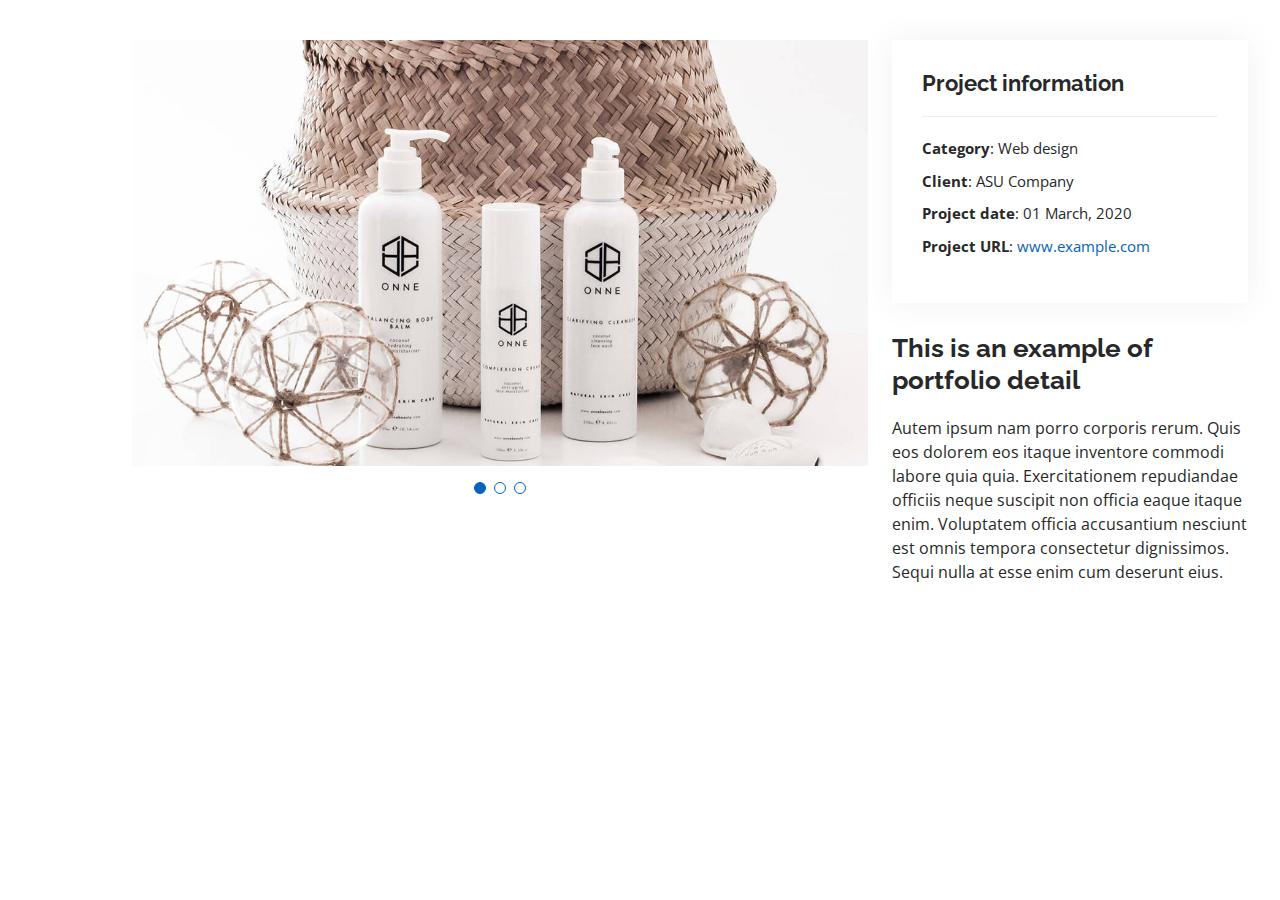
<file: portfolio-details.html>
<!DOCTYPE html>
<html lang="en">

<head>
  <meta charset="utf-8">
  <meta content="width=device-width, initial-scale=1.0" name="viewport">

  <title>Portfolio Details - Personal Bootstrap Template</title>
  <meta content="" name="description">
  <meta content="" name="keywords">

  <!-- Favicons -->
  <link href="assets/img/favicon.png" rel="icon">
  <link href="assets/img/apple-touch-icon.png" rel="apple-touch-icon">

  <!-- Google Fonts -->
  <link href="https://fonts.googleapis.com/css?family=Open+Sans:300,300i,400,400i,600,600i,700,700i|Raleway:300,300i,400,400i,500,500i,600,600i,700,700i|Poppins:300,300i,400,400i,500,500i,600,600i,700,700i" rel="stylesheet">

  <!-- Vendor CSS Files -->
  <link href="assets/vendor/aos/aos.css" rel="stylesheet">
  <link href="assets/vendor/bootstrap/css/bootstrap.min.css" rel="stylesheet">
  <link href="assets/vendor/bootstrap-icons/bootstrap-icons.css" rel="stylesheet">
  <link href="assets/vendor/boxicons/css/boxicons.min.css" rel="stylesheet">
  <link href="assets/vendor/glightbox/css/glightbox.min.css" rel="stylesheet">
  <link href="assets/vendor/swiper/swiper-bundle.min.css" rel="stylesheet">

  <!-- Template Main CSS File -->
  <link href="assets/css/style.css" rel="stylesheet">

  <!-- =======================================================
  * Template Name: MyResume - v4.7.0
  * Template URL: https://bootstrapmade.com/free-html-bootstrap-template-my-resume/
  * Author: BootstrapMade.com
  * License: https://bootstrapmade.com/license/
  ======================================================== -->
</head>

<body>

  <main id="main">

    <!-- ======= Portfolio Details Section ======= -->
    <section id="portfolio-details" class="portfolio-details">
      <div class="container">

        <div class="row gy-4">

          <div class="col-lg-8">
            <div class="portfolio-details-slider swiper">
              <div class="swiper-wrapper align-items-center">

                <div class="swiper-slide">
                  <img src="assets/img/portfolio/portfolio-details-1.jpg" alt="">
                </div>

                <div class="swiper-slide">
                  <img src="assets/img/portfolio/portfolio-details-2.jpg" alt="">
                </div>

                <div class="swiper-slide">
                  <img src="assets/img/portfolio/portfolio-details-3.jpg" alt="">
                </div>

              </div>
              <div class="swiper-pagination"></div>
            </div>
          </div>

          <div class="col-lg-4">
            <div class="portfolio-info">
              <h3>Project information</h3>
              <ul>
                <li><strong>Category</strong>: Web design</li>
                <li><strong>Client</strong>: ASU Company</li>
                <li><strong>Project date</strong>: 01 March, 2020</li>
                <li><strong>Project URL</strong>: <a href="#">www.example.com</a></li>
              </ul>
            </div>
            <div class="portfolio-description">
              <h2>This is an example of portfolio detail</h2>
              <p>
                Autem ipsum nam porro corporis rerum. Quis eos dolorem eos itaque inventore commodi labore quia quia. Exercitationem repudiandae officiis neque suscipit non officia eaque itaque enim. Voluptatem officia accusantium nesciunt est omnis tempora consectetur dignissimos. Sequi nulla at esse enim cum deserunt eius.
              </p>
            </div>
          </div>

        </div>

      </div>
    </section><!-- End Portfolio Details Section -->

  </main><!-- End #main -->

  <div id="preloader"></div>
  <a href="#" class="back-to-top d-flex align-items-center justify-content-center"><i class="bi bi-arrow-up-short"></i></a>

  <!-- Vendor JS Files -->
  <script src="assets/vendor/purecounter/purecounter.js"></script>
  <script src="assets/vendor/aos/aos.js"></script>
  <script src="assets/vendor/bootstrap/js/bootstrap.bundle.min.js"></script>
  <script src="assets/vendor/glightbox/js/glightbox.min.js"></script>
  <script src="assets/vendor/isotope-layout/isotope.pkgd.min.js"></script>
  <script src="assets/vendor/swiper/swiper-bundle.min.js"></script>
  <script src="assets/vendor/typed.js/typed.min.js"></script>
  <script src="assets/vendor/waypoints/noframework.waypoints.js"></script>
  <script src="assets/vendor/php-email-form/validate.js"></script>

  <!-- Template Main JS File -->
  <script src="assets/js/main.js"></script>

</body>

</html>
</file>
<file: assets/css/style.css>
/**
* Template Name: MyResume - v4.7.0
* Template URL: https://bootstrapmade.com/free-html-bootstrap-template-my-resume/
* Author: BootstrapMade.com
* License: https://bootstrapmade.com/license/
*/

/*--------------------------------------------------------------
# General
--------------------------------------------------------------*/
body {
	font-family: "Open Sans", sans-serif;
	color: #272829;
}

a {
	color: #0563bb;
	text-decoration: none;
}

a:hover {
	color: #067ded;
	text-decoration: none;
}

h1,
h2,
h3,
h4,
h5,
h6 {
	font-family: "Raleway", sans-serif;
}

/*--------------------------------------------------------------
# Back to top button
--------------------------------------------------------------*/
.back-to-top {
	position: fixed;
	visibility: hidden;
	opacity: 0;
	right: 15px;
	bottom: 15px;
	z-index: 996;
	background: #0563bb;
	width: 40px;
	height: 40px;
	border-radius: 50px;
	transition: all 0.4s;
}
.back-to-top i {
	font-size: 28px;
	color: #fff;
	line-height: 0;
}
.back-to-top:hover {
	background: #0678e3;
	color: #fff;
}
.back-to-top.active {
	visibility: visible;
	opacity: 1;
}

/*--------------------------------------------------------------
# Preloader
--------------------------------------------------------------*/
#preloader {
	position: fixed;
	top: 0;
	left: 0;
	right: 0;
	bottom: 0;
	z-index: 9999;
	overflow: hidden;
	background: #fff;
}

#preloader:before {
	content: "";
	position: fixed;
	top: calc(50% - 30px);
	left: calc(50% - 30px);
	border: 6px solid #0563bb;
	border-top-color: #fff;
	border-bottom-color: #fff;
	border-radius: 50%;
	width: 60px;
	height: 60px;
	-webkit-animation: animate-preloader 1s linear infinite;
	animation: animate-preloader 1s linear infinite;
}

@-webkit-keyframes animate-preloader {
	0% {
		transform: rotate(0deg);
	}
	100% {
		transform: rotate(360deg);
	}
}

@keyframes animate-preloader {
	0% {
		transform: rotate(0deg);
	}
	100% {
		transform: rotate(360deg);
	}
}
/*--------------------------------------------------------------
# Disable aos animation delay on mobile devices
--------------------------------------------------------------*/
@media screen and (max-width: 768px) {
	[data-aos-delay] {
		transition-delay: 0 !important;
	}
}
/*--------------------------------------------------------------
# Header
--------------------------------------------------------------*/
#header {
	position: fixed;
	top: 0;
	left: 0;
	bottom: 0;
	z-index: 9997;
	transition: all 0.5s;
	padding: 15px;
	overflow-y: auto;
}
@media (max-width: 992px) {
	#header {
		width: 300px;
		background: #fff;
		border-right: 1px solid #e6e9ec;
		left: -300px;
	}
}

@media (min-width: 992px) {
	#main {
		margin-left: 100px;
	}
}
/*--------------------------------------------------------------
# Navigation Menu
--------------------------------------------------------------*/
/**
* Desktop Navigation 
*/
.nav-menu {
	padding: 0;
	display: block;
}
.nav-menu * {
	margin: 0;
	padding: 0;
	list-style: none;
}
.nav-menu > ul > li {
	position: relative;
	white-space: nowrap;
}
.nav-menu a,
.nav-menu a:focus {
	display: flex;
	align-items: center;
	color: #45505b;
	padding: 10px 18px;
	margin-bottom: 8px;
	transition: 0.3s;
	font-size: 15px;
	border-radius: 50px;
	background: #f2f3f5;
	height: 56px;
	width: 100%;
	overflow: hidden;
	transition: 0.3s;
}
.nav-menu a i,
.nav-menu a:focus i {
	font-size: 20px;
}
.nav-menu a span,
.nav-menu a:focus span {
	padding: 0 5px 0 7px;
	color: #45505b;
}
@media (min-width: 992px) {
	.nav-menu a,
	.nav-menu a:focus {
		width: 56px;
	}
	.nav-menu a span,
	.nav-menu a:focus span {
		display: none;
		color: #fff;
	}
}
.nav-menu a:hover,
.nav-menu .active,
.nav-menu .active:focus,
.nav-menu li:hover > a {
	color: #fff;
	background: #0563bb;
}
.nav-menu a:hover span,
.nav-menu .active span,
.nav-menu .active:focus span,
.nav-menu li:hover > a span {
	color: #fff;
}
.nav-menu a:hover,
.nav-menu li:hover > a {
	width: 100%;
	color: #fff;
}
.nav-menu a:hover span,
.nav-menu li:hover > a span {
	display: block;
}

/**
* Mobile Navigation 
*/
.mobile-nav-toggle {
	position: fixed;
	right: 10px;
	top: 10px;
	z-index: 9998;
	border: 0;
	background: none;
	font-size: 28px;
	transition: all 0.4s;
	outline: none !important;
	line-height: 0;
	cursor: pointer;
	border-radius: 50px;
	padding: 5px;
}
.mobile-nav-toggle i {
	color: #45505b;
}

.mobile-nav-active {
	overflow: hidden;
}
.mobile-nav-active #header {
	left: 0;
}
.mobile-nav-active .mobile-nav-toggle {
	color: #fff;
	background-color: #0563bb;
}

/*--------------------------------------------------------------
# Hero Section
--------------------------------------------------------------*/
#hero {
	width: 100%;
	height: 100vh;
	background: url("../img/hero-bg.jpg") top right no-repeat;
	background-size: cover;
	position: relative;
}
@media (min-width: 992px) {
	#hero {
		padding-left: 160px;
	}
}
#hero:before {
	content: "";
	background: rgba(255, 255, 255, 0.8);
	position: absolute;
	bottom: 0;
	top: 0;
	left: 0;
	right: 0;
}
#hero h1 {
	margin: 0;
	font-size: 64px;
	font-weight: 700;
	line-height: 56px;
	color: #45505b;
}
#hero p {
	color: #45505b;
	margin: 15px 0 0 0;
	font-size: 26px;
	font-family: "Poppins", sans-serif;
}
#hero p span {
	color: #0563bb;
	letter-spacing: 1px;
}
#hero .social-links {
	margin-top: 30px;
}
#hero .social-links a {
	font-size: 24px;
	display: inline-block;
	color: #45505b;
	line-height: 1;
	margin-right: 20px;
	transition: 0.3s;
}
#hero .social-links a:hover {
	color: #0563bb;
}
@media (max-width: 992px) {
	#hero {
		text-align: center;
	}
	#hero h1 {
		font-size: 32px;
		line-height: 36px;
	}
	#hero p {
		margin-top: 10px;
		font-size: 20px;
		line-height: 24px;
	}
}

/*--------------------------------------------------------------
# Sections General
--------------------------------------------------------------*/
section {
	padding: 60px 0;
	overflow: hidden;
}

.section-title {
	text-align: center;
	padding-bottom: 30px;
}
.section-title h2 {
	font-size: 32px;
	font-weight: bold;
	text-transform: uppercase;
	margin-bottom: 20px;
	padding-bottom: 20px;
	position: relative;
	color: #45505b;
}
.section-title h2::before {
	content: "";
	position: absolute;
	display: block;
	width: 120px;
	height: 1px;
	background: #ddd;
	bottom: 1px;
	left: calc(50% - 60px);
}
.section-title h2::after {
	content: "";
	position: absolute;
	display: block;
	width: 40px;
	height: 3px;
	background: #0563bb;
	bottom: 0;
	left: calc(50% - 20px);
}
.section-title p {
	margin-bottom: 0;
}

/*--------------------------------------------------------------
# About
--------------------------------------------------------------*/
.about .content h3 {
	font-weight: 700;
	font-size: 26px;
	color: #728394;
}
.about .content ul {
	list-style: none;
	padding: 0;
}
.about .content ul li {
	margin-bottom: 20px;
	display: flex;
	align-items: center;
}
.about .content ul strong {
	margin-right: 10px;
}
.about .content ul i {
	font-size: 16px;
	margin-right: 5px;
	color: #0563bb;
	line-height: 0;
}
.about .content p:last-child {
	margin-bottom: 0;
}

/*--------------------------------------------------------------
# Facts
--------------------------------------------------------------*/
.facts .count-box {
	padding: 30px 30px 25px 30px;
	margin-top: 30px;
	width: 100%;
	position: relative;
	text-align: center;
	background: #fff;
}
.facts .count-box i {
	position: absolute;
	top: -25px;
	left: 50%;
	transform: translateX(-50%);
	font-size: 24px;
	background: #0563bb;
	color: #fff;
	border-radius: 50px;
	display: inline-flex;
	align-items: center;
	justify-content: center;
	width: 48px;
	height: 48px;
}
.facts .count-box span {
	font-size: 36px;
	display: block;
	font-weight: 600;
	color: #011426;
}
.facts .count-box p {
	padding: 0;
	margin: 0;
	font-family: "Raleway", sans-serif;
	font-size: 14px;
}

/*--------------------------------------------------------------
# Akills
--------------------------------------------------------------*/
.skills .progress {
	height: 60px;
	display: block;
	background: none;
	border-radius: 0;
}
.skills .progress .skill {
	padding: 10px 0;
	margin: 0;
	text-transform: uppercase;
	display: block;
	font-weight: 600;
	font-family: "Poppins", sans-serif;
	color: #45505b;
}
.skills .progress .skill .val {
	float: right;
	font-style: normal;
}
.skills .progress-bar-wrap {
	background: #f2f3f5;
}
.skills .progress-bar {
	width: 1px;
	height: 10px;
	transition: 0.9s;
	background-color: #0563bb;
}

/*--------------------------------------------------------------
# Resume
--------------------------------------------------------------*/
.resume .resume-title {
	font-size: 26px;
	font-weight: 700;
	margin-top: 20px;
	margin-bottom: 20px;
	color: #45505b;
}
.resume .resume-item {
	padding: 0 0 20px 20px;
	margin-top: -2px;
	border-left: 2px solid #0563bb;
	position: relative;
}
.resume .resume-item h4 {
	line-height: 18px;
	font-size: 18px;
	font-weight: 600;
	text-transform: uppercase;
	font-family: "Poppins", sans-serif;
	color: #0563bb;
	margin-bottom: 10px;
}
.resume .resume-item h5 {
	font-size: 16px;
	background: #f7f8f9;
	padding: 5px 15px;
	display: inline-block;
	font-weight: 600;
	margin-bottom: 10px;
}
.resume .resume-item ul {
	padding-left: 20px;
}
.resume .resume-item ul li {
	padding-bottom: 10px;
}
.resume .resume-item:last-child {
	padding-bottom: 0;
}
.resume .resume-item::before {
	content: "";
	position: absolute;
	width: 16px;
	height: 16px;
	border-radius: 50px;
	left: -9px;
	top: 0;
	background: #fff;
	border: 2px solid #0563bb;
}

/*--------------------------------------------------------------
# Portfolio
--------------------------------------------------------------*/
.portfolio .portfolio-item {
	margin-bottom: 30px;
}
.portfolio #portfolio-flters {
	padding: 0;
	margin: 0 auto 25px auto;
	list-style: none;
	text-align: center;
	background: #fff;
	border-radius: 50px;
	padding: 2px 15px;
}
.portfolio #portfolio-flters li {
	cursor: pointer;
	display: inline-block;
	padding: 10px 15px;
	font-size: 14px;
	font-weight: 600;
	line-height: 1;
	text-transform: uppercase;
	color: #272829;
	margin-bottom: 5px;
	transition: all 0.3s ease-in-out;
}
.portfolio #portfolio-flters li:hover,
.portfolio #portfolio-flters li.filter-active {
	color: #0563bb;
}
.portfolio #portfolio-flters li:last-child {
	margin-right: 0;
}
.portfolio .portfolio-wrap {
	transition: 0.3s;
	position: relative;
	overflow: hidden;
	z-index: 1;
	background: rgba(69, 80, 91, 0.8);
}
.portfolio .portfolio-wrap::before {
	content: "";
	background: rgba(255, 255, 255, 0.7);
	position: absolute;
	left: 30px;
	right: 30px;
	top: 30px;
	bottom: 30px;
	transition: all ease-in-out 0.3s;
	z-index: 2;
	opacity: 0;
}
.portfolio .portfolio-wrap .portfolio-info {
	opacity: 0;
	position: absolute;
	top: 0;
	left: 0;
	right: 0;
	bottom: 0;
	text-align: center;
	z-index: 3;
	transition: all ease-in-out 0.3s;
	display: flex;
	flex-direction: column;
	justify-content: center;
	align-items: center;
}
.portfolio .portfolio-wrap .portfolio-info::before {
	display: block;
	content: "";
	width: 48px;
	height: 48px;
	position: absolute;
	top: 35px;
	left: 35px;
	border-top: 3px solid #d7dce1;
	border-left: 3px solid #d7dce1;
	transition: all 0.5s ease 0s;
	z-index: 9994;
}
.portfolio .portfolio-wrap .portfolio-info::after {
	display: block;
	content: "";
	width: 48px;
	height: 48px;
	position: absolute;
	bottom: 35px;
	right: 35px;
	border-bottom: 3px solid #d7dce1;
	border-right: 3px solid #d7dce1;
	transition: all 0.5s ease 0s;
	z-index: 9994;
}
.portfolio .portfolio-wrap .portfolio-info h4 {
	font-size: 20px;
	color: #45505b;
	font-weight: 600;
}
.portfolio .portfolio-wrap .portfolio-info p {
	color: #45505b;
	font-size: 14px;
	text-transform: uppercase;
	padding: 0;
	margin: 0;
}
.portfolio .portfolio-wrap .portfolio-links {
	text-align: center;
	z-index: 4;
}
.portfolio .portfolio-wrap .portfolio-links a {
	color: #45505b;
	margin: 0 2px;
	font-size: 28px;
	display: inline-block;
	transition: 0.3s;
}
.portfolio .portfolio-wrap .portfolio-links a:hover {
	color: #148af9;
}
.portfolio .portfolio-wrap:hover::before {
	top: 0;
	left: 0;
	right: 0;
	bottom: 0;
	opacity: 1;
}
.portfolio .portfolio-wrap:hover .portfolio-info {
	opacity: 1;
}
.portfolio .portfolio-wrap:hover .portfolio-info::before {
	top: 15px;
	left: 15px;
}
.portfolio .portfolio-wrap:hover .portfolio-info::after {
	bottom: 15px;
	right: 15px;
}

/*--------------------------------------------------------------
# Portfolio Details
--------------------------------------------------------------*/
.portfolio-details {
	padding-top: 40px;
}
.portfolio-details .portfolio-details-slider img {
	width: 100%;
}
.portfolio-details .portfolio-details-slider .swiper-pagination {
	margin-top: 20px;
	position: relative;
}
.portfolio-details
	.portfolio-details-slider
	.swiper-pagination
	.swiper-pagination-bullet {
	width: 12px;
	height: 12px;
	background-color: #fff;
	opacity: 1;
	border: 1px solid #0563bb;
}
.portfolio-details
	.portfolio-details-slider
	.swiper-pagination
	.swiper-pagination-bullet-active {
	background-color: #0563bb;
}
.portfolio-details .portfolio-info {
	padding: 30px;
	box-shadow: 0px 0 30px rgba(69, 80, 91, 0.08);
}
.portfolio-details .portfolio-info h3 {
	font-size: 22px;
	font-weight: 700;
	margin-bottom: 20px;
	padding-bottom: 20px;
	border-bottom: 1px solid #eee;
}
.portfolio-details .portfolio-info ul {
	list-style: none;
	padding: 0;
	font-size: 15px;
}
.portfolio-details .portfolio-info ul li + li {
	margin-top: 10px;
}
.portfolio-details .portfolio-description {
	padding-top: 30px;
}
.portfolio-details .portfolio-description h2 {
	font-size: 26px;
	font-weight: 700;
	margin-bottom: 20px;
}
.portfolio-details .portfolio-description p {
	padding: 0;
}

/*--------------------------------------------------------------
# Services
--------------------------------------------------------------*/
.services .icon-box {
	text-align: center;
	padding: 70px 20px 80px 20px;
	transition: all ease-in-out 0.3s;
	background: #fff;
	box-shadow: 0px 5px 90px 0px rgba(110, 123, 131, 0.05);
}
.services .icon-box .icon {
	margin: 0 auto;
	width: 100px;
	height: 100px;
	display: flex;
	align-items: center;
	justify-content: center;
	transition: ease-in-out 0.3s;
	position: relative;
}
.services .icon-box .icon i {
	font-size: 36px;
	transition: 0.5s;
	position: relative;
}
.services .icon-box .icon svg {
	position: absolute;
	top: 0;
	left: 0;
}
.services .icon-box .icon svg path {
	transition: 0.5s;
	fill: #f5f5f5;
}
.services .icon-box h4 {
	font-weight: 600;
	margin: 10px 0 15px 0;
	font-size: 22px;
}
.services .icon-box h4 a {
	color: #45505b;
	transition: ease-in-out 0.3s;
}
.services .icon-box p {
	line-height: 24px;
	font-size: 14px;
	margin-bottom: 0;
}
.services .icon-box:hover {
	border-color: #fff;
	box-shadow: 0px 0 35px 0 rgba(0, 0, 0, 0.08);
}
.services .iconbox-blue i {
	color: #47aeff;
}
.services .iconbox-blue:hover .icon i {
	color: #fff;
}
.services .iconbox-blue:hover .icon path {
	fill: #47aeff;
}
.services .iconbox-orange i {
	color: #ffa76e;
}
.services .iconbox-orange:hover .icon i {
	color: #fff;
}
.services .iconbox-orange:hover .icon path {
	fill: #ffa76e;
}
.services .iconbox-pink i {
	color: #e80368;
}
.services .iconbox-pink:hover .icon i {
	color: #fff;
}
.services .iconbox-pink:hover .icon path {
	fill: #e80368;
}
.services .iconbox-yellow i {
	color: #ffbb2c;
}
.services .iconbox-yellow:hover .icon i {
	color: #fff;
}
.services .iconbox-yellow:hover .icon path {
	fill: #ffbb2c;
}
.services .iconbox-red i {
	color: #ff5828;
}
.services .iconbox-red:hover .icon i {
	color: #fff;
}
.services .iconbox-red:hover .icon path {
	fill: #ff5828;
}
.services .iconbox-teal i {
	color: #11dbcf;
}
.services .iconbox-teal:hover .icon i {
	color: #fff;
}
.services .iconbox-teal:hover .icon path {
	fill: #11dbcf;
}

/*--------------------------------------------------------------
# Testimonials
--------------------------------------------------------------*/
.testimonials .section-header {
	margin-bottom: 40px;
}
.testimonials .testimonials-carousel,
.testimonials .testimonials-slider {
	overflow: hidden;
}
.testimonials .testimonial-item {
	text-align: center;
}
.testimonials .testimonial-item .testimonial-img {
	width: 120px;
	border-radius: 50%;
	border: 4px solid #fff;
	margin: 0 auto;
}
.testimonials .testimonial-item h3 {
	font-size: 20px;
	font-weight: bold;
	margin: 10px 0 5px 0;
	color: #111;
}
.testimonials .testimonial-item h4 {
	font-size: 14px;
	color: #999;
	margin: 0 0 15px 0;
}
.testimonials .testimonial-item .quote-icon-left,
.testimonials .testimonial-item .quote-icon-right {
	color: #90c8fc;
	font-size: 26px;
}
.testimonials .testimonial-item .quote-icon-left {
	display: inline-block;
	left: -5px;
	position: relative;
}
.testimonials .testimonial-item .quote-icon-right {
	display: inline-block;
	right: -5px;
	position: relative;
	top: 10px;
}
.testimonials .testimonial-item p {
	font-style: italic;
	margin: 0 auto 15px auto;
}
.testimonials .swiper-pagination {
	margin-top: 20px;
	position: relative;
}
.testimonials .swiper-pagination .swiper-pagination-bullet {
	width: 12px;
	height: 12px;
	background-color: #fff;
	opacity: 1;
	border: 1px solid #0563bb;
}
.testimonials .swiper-pagination .swiper-pagination-bullet-active {
	background-color: #0563bb;
}
@media (min-width: 992px) {
	.testimonials .testimonial-item p {
		width: 80%;
	}
}

/*--------------------------------------------------------------
# Contact
--------------------------------------------------------------*/
.contact .info {
	width: 100%;
	background: #fff;
}
.contact .info i {
	font-size: 20px;
	color: #0563bb;
	float: left;
	width: 44px;
	height: 44px;
	background: #eef7ff;
	display: flex;
	justify-content: center;
	align-items: center;
	border-radius: 50px;
	transition: all 0.3s ease-in-out;
}
.contact .info h4 {
	padding: 0 0 0 60px;
	font-size: 22px;
	font-weight: 600;
	margin-bottom: 5px;
	color: #45505b;
}
.contact .info p {
	padding: 0 0 0 60px;
	margin-bottom: 0;
	font-size: 14px;
	color: #728394;
}
.contact .info .email,
.contact .info .phone {
	margin-top: 40px;
}
.contact .info .email:hover i,
.contact .info .address:hover i,
.contact .info .phone:hover i {
	background: #0563bb;
	color: #fff;
}
.contact .php-email-form {
	width: 100%;
	background: #fff;
}
.contact .php-email-form .form-group {
	padding-bottom: 8px;
}
.contact .php-email-form .error-message {
	display: none;
	color: #fff;
	background: #ed3c0d;
	text-align: left;
	padding: 15px;
	font-weight: 600;
}
.contact .php-email-form .error-message br + br {
	margin-top: 25px;
}
.contact .php-email-form .sent-message {
	display: none;
	color: #fff;
	background: #18d26e;
	text-align: center;
	padding: 15px;
	font-weight: 600;
}
.contact .php-email-form .loading {
	display: none;
	background: #fff;
	text-align: center;
	padding: 15px;
}
.contact .php-email-form .loading:before {
	content: "";
	display: inline-block;
	border-radius: 50%;
	width: 24px;
	height: 24px;
	margin: 0 10px -6px 0;
	border: 3px solid #18d26e;
	border-top-color: #eee;
	-webkit-animation: animate-loading 1s linear infinite;
	animation: animate-loading 1s linear infinite;
}
.contact .php-email-form input,
.contact .php-email-form textarea {
	border-radius: 4px;
	box-shadow: none;
	font-size: 14px;
}
.contact .php-email-form input {
	height: 44px;
}
.contact .php-email-form textarea {
	padding: 10px 12px;
}
.contact .php-email-form button[type="submit"] {
	background: #0563bb;
	border: 0;
	padding: 10px 35px;
	color: #fff;
	transition: 0.4s;
	border-radius: 50px;
}
.contact .php-email-form button[type="submit"]:hover {
	background: #0678e3;
}
@-webkit-keyframes animate-loading {
	0% {
		transform: rotate(0deg);
	}
	100% {
		transform: rotate(360deg);
	}
}
@keyframes animate-loading {
	0% {
		transform: rotate(0deg);
	}
	100% {
		transform: rotate(360deg);
	}
}

/*--------------------------------------------------------------
# Footer
--------------------------------------------------------------*/
#footer {
	background: #f7f8f9;
	color: #45505b;
	font-size: 14px;
	text-align: center;
	padding: 30px 0;
}
#footer h3 {
	font-size: 36px;
	font-weight: 700;
	position: relative;
	font-family: "Poppins", sans-serif;
	padding: 0;
	margin: 0 0 15px 0;
}
#footer p {
	font-size: 15;
	font-style: italic;
	padding: 0;
	margin: 0 0 40px 0;
}
#footer .social-links {
	margin: 0 0 40px 0;
}
#footer .social-links a {
	font-size: 18px;
	display: inline-block;
	background: #0563bb;
	color: #fff;
	line-height: 1;
	padding: 8px 0;
	margin-right: 4px;
	border-radius: 50%;
	text-align: center;
	width: 36px;
	height: 36px;
	transition: 0.3s;
}
#footer .social-links a:hover {
	background: #0678e3;
	color: #fff;
	text-decoration: none;
}
#footer .copyright {
	margin: 0 0 5px 0;
}
#footer .credits {
	font-size: 13px;
}
</file>
